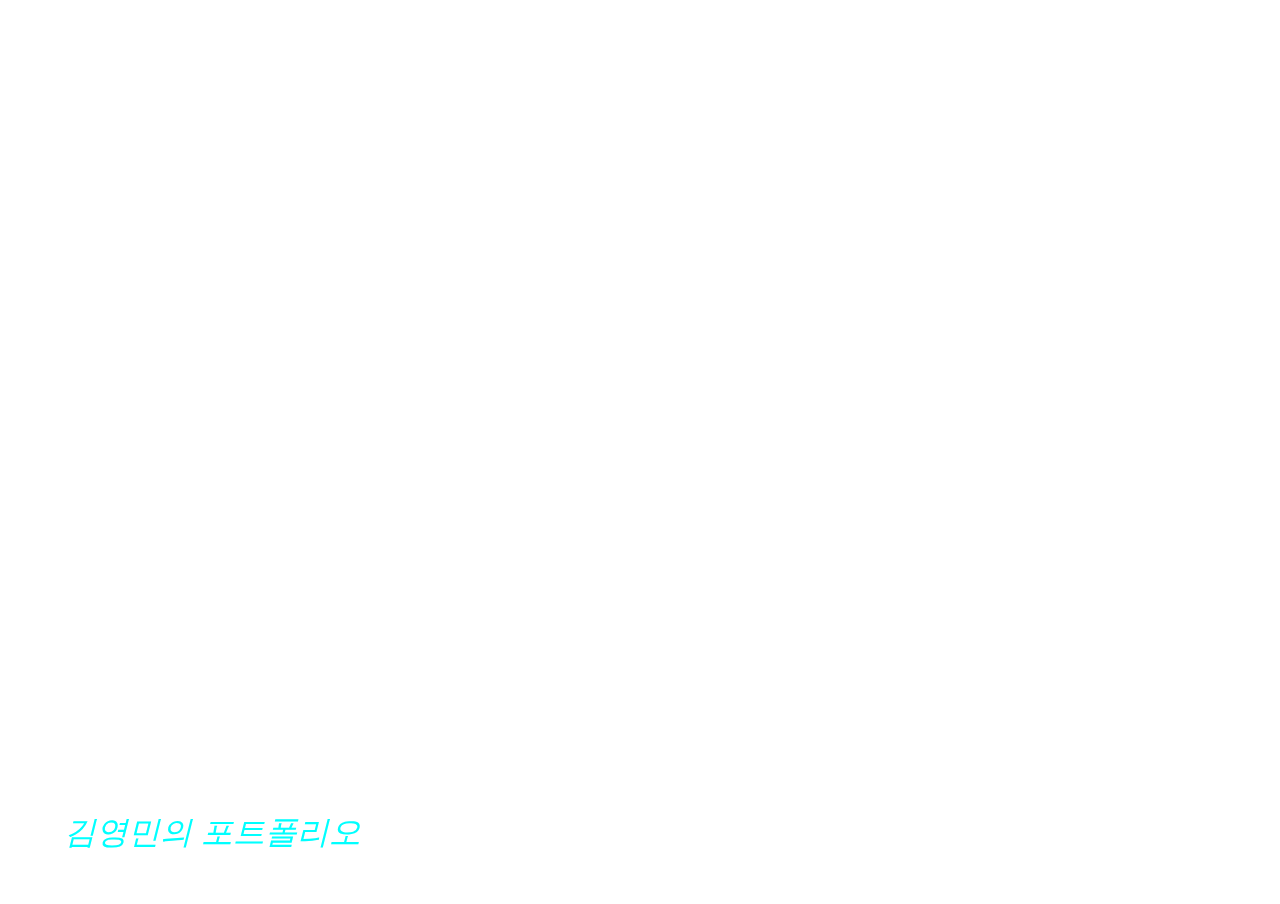
<file: index.html>
<!DOCTYPE html>
<html lang="ko">

<head>
  <meta charset="UTF-8">
  <meta http-equiv="X-UA-Compatible" content="IE=edge">
  <meta name="viewport" content="width=device-width, initial-scale=1.0">
  <meta name="description" content="김영민의 포트폴리오">
  <meta name="author" content="YHS">
  <meta name="generator" content="HTML5">
  <title>Intro</title>
  <!-- 오픈그래프 -->
  <meta property="og:type" content="website" />
  <meta property="og:site_name" content="김영민의 포트폴리오" />
  <meta property="og:title" content="Intro" />
  <meta property="og:description" content="김영민의 기획문서 창고" />
  <meta property="og:image" content="./images/name_seo.png" />
  <meta property="og:url" content="https://onepice0807portfolio.netlify.app/" />
  <!-- 트위터(X)카드 -->
  <meta property="twitter:card" content="summary" />
  <meta property="twitter:site" content="김영민의 포트폴리오" />
  <meta property="twitter:title" content="Intro" />
  <meta property="twitter:description" content="김영민의 기획문서 창고" />
  <meta property="twitter:image" content="./images/name_seo.png" />
  <meta property="twitter:url" content="https://onepice0807portfolio.netlify.app/" />

  <link rel="icon" href="/favicon.ico" />
  <link rel="stylesheet" href="/main.css">

</head>

<body>
 
  <iframe width="100%" height="100%" 
  src="https://www.youtube.com/embed/cIf54Gvg0Dw?si=o-mIT_G0oVfeHrAx" 
  title="YouTube video player" 
  frameborder="0" 
  allow="accelerometer; autoplay; clipboard-write; encrypted-media; gyroscope; picture-in-picture; web-share" 
  referrerpolicy="strict-origin-when-cross-origin" 
  allowfullscreen>
  </iframe>

  <div>
    <a id="portfolio-link" href="/pages/mainpage.html">김영민의 포트폴리오</a>
  </div>
</body>


</html>
</file>
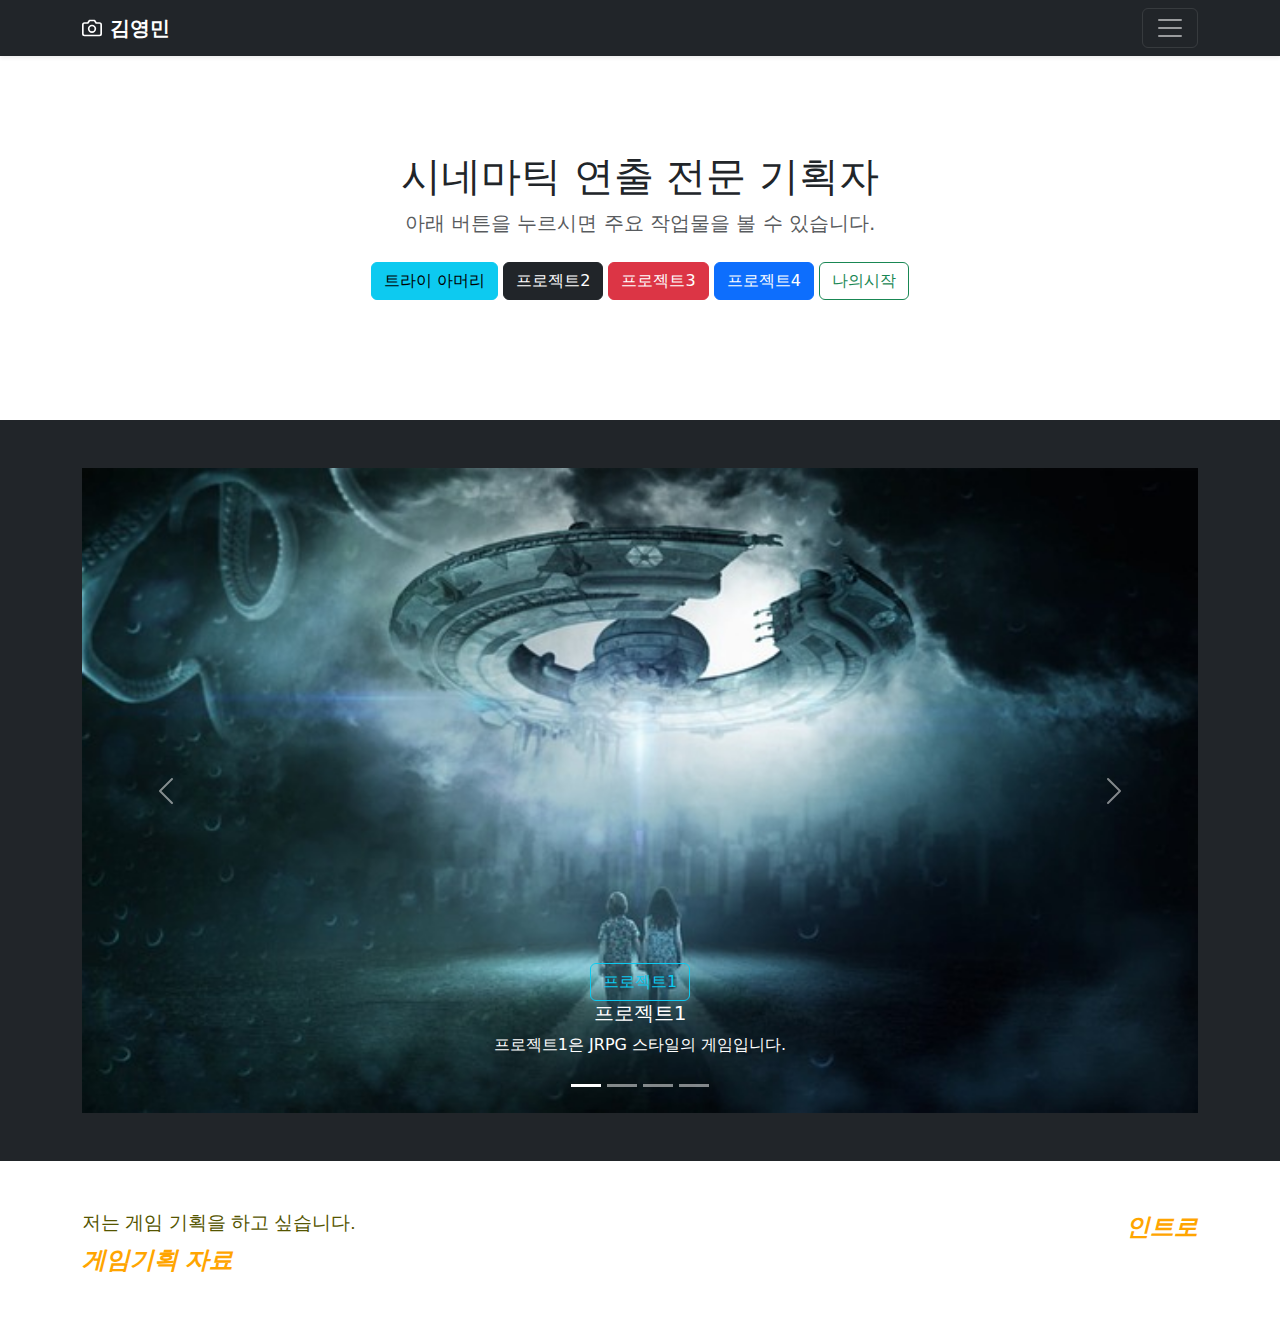
<file: pages/mainpage.html>
<!DOCTYPE html>
<html lang="ko">

<head>
  <meta charset="UTF-8">
  <meta http-equiv="X-UA-Compatible" content="IE=edge">
  <meta name="viewport" content="width=device-width, initial-scale=1.0">
  <meta name="description" content="김영민의 포트폴리오">
  <meta name="author" content="KYM">
  <meta name="generator" content="HTML5">
  <title>My Home</title>
  <!-- 오픈그래프 -->
  <meta property="og:type" content="website" />
  <meta property="og:site_name" content="김영민의 포트폴리오" />
  <meta property="og:title" content="My Home" />
  <meta property="og:description" content="김영민의 기획문서 창고" />
  <meta property="og:image" content="./images/name_seo.png" />
  <meta property="og:url" content="https://onepice0807portfolio.netlify.app/" />
  <!-- 트위터(X)카드 -->
  <meta property="twitter:card" content="summary" />
  <meta property="twitter:site" content="김영민의 포트폴리오" />
  <meta property="twitter:title" content="My Home" />
  <meta property="twitter:description" content="김영민의 기획문서 창고" />
  <meta property="twitter:image" content="./images/name_seo.png" />
  <meta property="twitter:url" content="https://onepice0807portfolio.netlify.app/" />

  <link rel="icon" href="/favicon.ico" />
  <link rel="canonical" href="https://getbootstrap.com/docs/5.3/examples/album/">

  <!-- CSS only -->
  <link rel="stylesheet" href="/pages/stylecss/page.css">
  <link href="https://cdn.jsdelivr.net/npm/bootstrap@5.3.3/dist/css/bootstrap.min.css" rel="stylesheet"
   integrity="sha384-QWTKZyjpPEjISv5WaRU9OFeRpok6YctnYmDr5pNlyT2bRjXh0JMhjY6hW+ALEwIH" crossorigin="anonymous">
  <!-- JavaScript Bundle with Popper -->
  <script defer src="https://cdn.jsdelivr.net/npm/bootstrap@5.3.3/dist/js/bootstrap.bundle.min.js"
   integrity="sha384-YvpcrYf0tY3lHB60NNkmXc5s9fDVZLESaAA55NDzOxhy9GkcIdslK1eN7N6jIeHz" crossorigin="anonymous">
  </script>


  <style>
    .bd-placeholder-img {
      font-size: 1.125rem;
      text-anchor: middle;
      -webkit-user-select: none;
      -moz-user-select: none;
      user-select: none;
    }

    @media (min-width: 768px) {
      .bd-placeholder-img-lg {
        font-size: 3.5rem;
      }
    }

    .b-example-divider {
      height: 3rem;
      background-color: rgba(0, 0, 0, .1);
      border: solid rgba(0, 0, 0, .15);
      border-width: 1px 0;
      box-shadow: inset 0 .5em 1.5em rgba(0, 0, 0, .1), inset 0 .125em .5em rgba(0, 0, 0, .15);
    }

    .b-example-vr {
      flex-shrink: 0;
      width: 1.5rem;
      height: 100vh;
    }

    .bi {
      vertical-align: -.125em;
      fill: currentColor;
    }

    .nav-scroller {
      position: relative;
      z-index: 2;
      height: 2.75rem;
      overflow-y: hidden;
    }

    .nav-scroller .nav {
      display: flex;
      flex-wrap: nowrap;
      padding-bottom: 1rem;
      margin-top: -1px;
      overflow-x: auto;
      text-align: center;
      white-space: nowrap;
      -webkit-overflow-scrolling: touch;
    }
  </style>
</head>

<body>

  <header>
    <div class="collapse bg-dark" id="navbarHeader">
      <div class="container">
        <div class="row">
          <div class="col-sm-8 col-md-7 py-4">
            <h4 class="text-white">어서오세요!</h4>
            <p class="text-muted">저는 게임기획자 지망생입니다.</p>
          </div>
          <div class="col-sm-4 offset-md-1 py-4">
            <h4 class="text-white">연락처</h4>
            <ul class="list-unstyled">
              <li><a href="#" class="text-white">HP: 010-4009-9487</a></li>
              <li><a href="#" class="text-white">거주지: 서울시 양천구 목동</a></li>
              <li><a href="#" class="text-white">이메일: onepice0807@gmail.com</a></li>
            </ul>
          </div>
        </div>
      </div>
    </div>
    <div class="navbar navbar-dark bg-dark shadow-sm">
      <div class="container">
        <a href="#" class="navbar-brand d-flex align-items-center">
          <svg xmlns="http://www.w3.org/2000/svg" width="20" height="20" fill="none" stroke="currentColor"
            stroke-linecap="round" stroke-linejoin="round" stroke-width="2" aria-hidden="true" class="me-2"
            viewBox="0 0 24 24">
            <path d="M23 19a2 2 0 0 1-2 2H3a2 2 0 0 1-2-2V8a2 2 0 0 1 2-2h4l2-3h6l2 3h4a2 2 0 0 1 2 2z" />
            <circle cx="12" cy="13" r="4" /></svg>
          <strong>김영민</strong>
        </a>
        <button class="navbar-toggler" type="button" data-bs-toggle="collapse" data-bs-target="#navbarHeader"
          aria-controls="navbarHeader" aria-expanded="false" aria-label="Toggle navigation">
          <span class="navbar-toggler-icon"></span>
        </button>
      </div>
    </div>
  </header>

  <main>
    <section class="py-5 text-center container">
      <div class="row py-lg-5">
        <div class="col-lg-8 col-md-8 mx-auto">
          <h1 class="fw-light">시네마틱 연출 전문 기획자</h1>
          <p class="lead text-muted">아래 버튼을 누르시면 주요 작업물을 볼 수 있습니다.</p>
          <p>
            <a href="/pages/sub01.html" class="btn btn-info my-2">트라이 아머리</a>
            <a href="/pages/sub02.html" class="btn btn-dark my-2">프로젝트2</a>
            <a href="/pages/sub03.html" class="btn btn-danger my-2">프로젝트3</a>
            <a href="/pages/sub04.html" class="btn btn-primary my-2">프로젝트4</a>
            <!-- <a href="/pages/sub04.html" class="btn btn-primary my-2">모코코의별</a> -->
            <a href="https://www.snu.ac.kr/index.html" class="btn btn-outline-success my-2">나의시작</a>
          </p>
        </div>
      </div>
    </section>

    <div class="album py-5 bg-dark">
      <div class="container">

          <!-- 캐로셀 테스트 -->
          <div id="carouselExampleCaptions" class="carousel slide">
            <div class="carousel-indicators">
              <button type="button" data-bs-target="#carouselExampleCaptions" data-bs-slide-to="0" class="active" aria-current="true" aria-label="Slide 1"></button>
              <button type="button" data-bs-target="#carouselExampleCaptions" data-bs-slide-to="1" aria-label="Slide 2"></button>
              <button type="button" data-bs-target="#carouselExampleCaptions" data-bs-slide-to="2" aria-label="Slide 3"></button>
              <button type="button" data-bs-target="#carouselExampleCaptions" data-bs-slide-to="3" aria-label="Slide 4"></button>
            </div>
            <div class="carousel-inner">
              <div class="carousel-item active">
                <img src="/images/spaceship01.jpg" class="d-block w-100" alt="우주선1">
                <div class="carousel-caption d-none d-md-block">
                  <a href="/pages/sub01.html" class="btn btn-outline-info">프로젝트1</a>
                  <h5>프로젝트1</h5>
                  <p>프로젝트1은 JRPG 스타일의 게임입니다.</p>
                </div>
              </div>
              <div class="carousel-item">
                <img src="/images/spaceship02.jpg" class="d-block w-100" alt="우주선2">
                <div class="carousel-caption d-none d-md-block">
                  <a href="/pages/sub02.html" class="btn btn-outline-info">프로젝트2</a>
                  <h5>프로젝트2</h5>
                  <p>프로젝트2는 심플한 모바일 게임입니다.</p>
                </div>
              </div>
              <div class="carousel-item">
                <img src="/images/spaceship05.jpg" class="d-block w-100" alt="우주선3">
                <div class="carousel-caption d-none d-md-block">
                  <a href="/pages/sub03.html" class="btn btn-outline-warning">프로젝트3</a>
                  <h5>프로젝트3</h5>
                  <p>프로젝트3는 모바일 디펜스 게임입니다.</p>
                </div>
              </div>
              <div class="carousel-item">
                <img src="/images/spaceship06.jpg" class="d-block w-100" alt="우주선4">
                <div class="carousel-caption d-none d-md-block">
                  <a href="/pages/sub04.html" class="btn btn-outline-success">프로젝트4</a>
                  <h5>프로젝트4</h5>
                  <p>프로젝트4는 MMORPG 기획 작업물 모음입니다.</p>
                </div>
              </div>
            </div>
            <button class="carousel-control-prev" type="button" data-bs-target="#carouselExampleCaptions" data-bs-slide="prev">
              <span class="carousel-control-prev-icon" aria-hidden="true"></span>
              <span class="visually-hidden">Previous</span>
            </button>
            <button class="carousel-control-next" type="button" data-bs-target="#carouselExampleCaptions" data-bs-slide="next">
              <span class="carousel-control-next-icon" aria-hidden="true"></span>
              <span class="visually-hidden">Next</span>
            </button>
          </div>
          <!-- 캐로셀 테스트 끝 -->


      </div>
    </div>

  </main>

  <footer class="text-muted py-5">
    <div class="container">
      <p class="float-end mb-1">
        <a href="/index.html">인트로</a>
      </p>
      <p class="mb-1">저는 게임 기획을 하고 싶습니다.</p>
      <p class="mb-0"><a href="https://lacy-shear-cd7.notion.site/1576e957419c803489adfa00b075f73d?pvs=74">게임기획 자료</a> </p>
    </div>
  </footer>
</body>
</html>
</file>
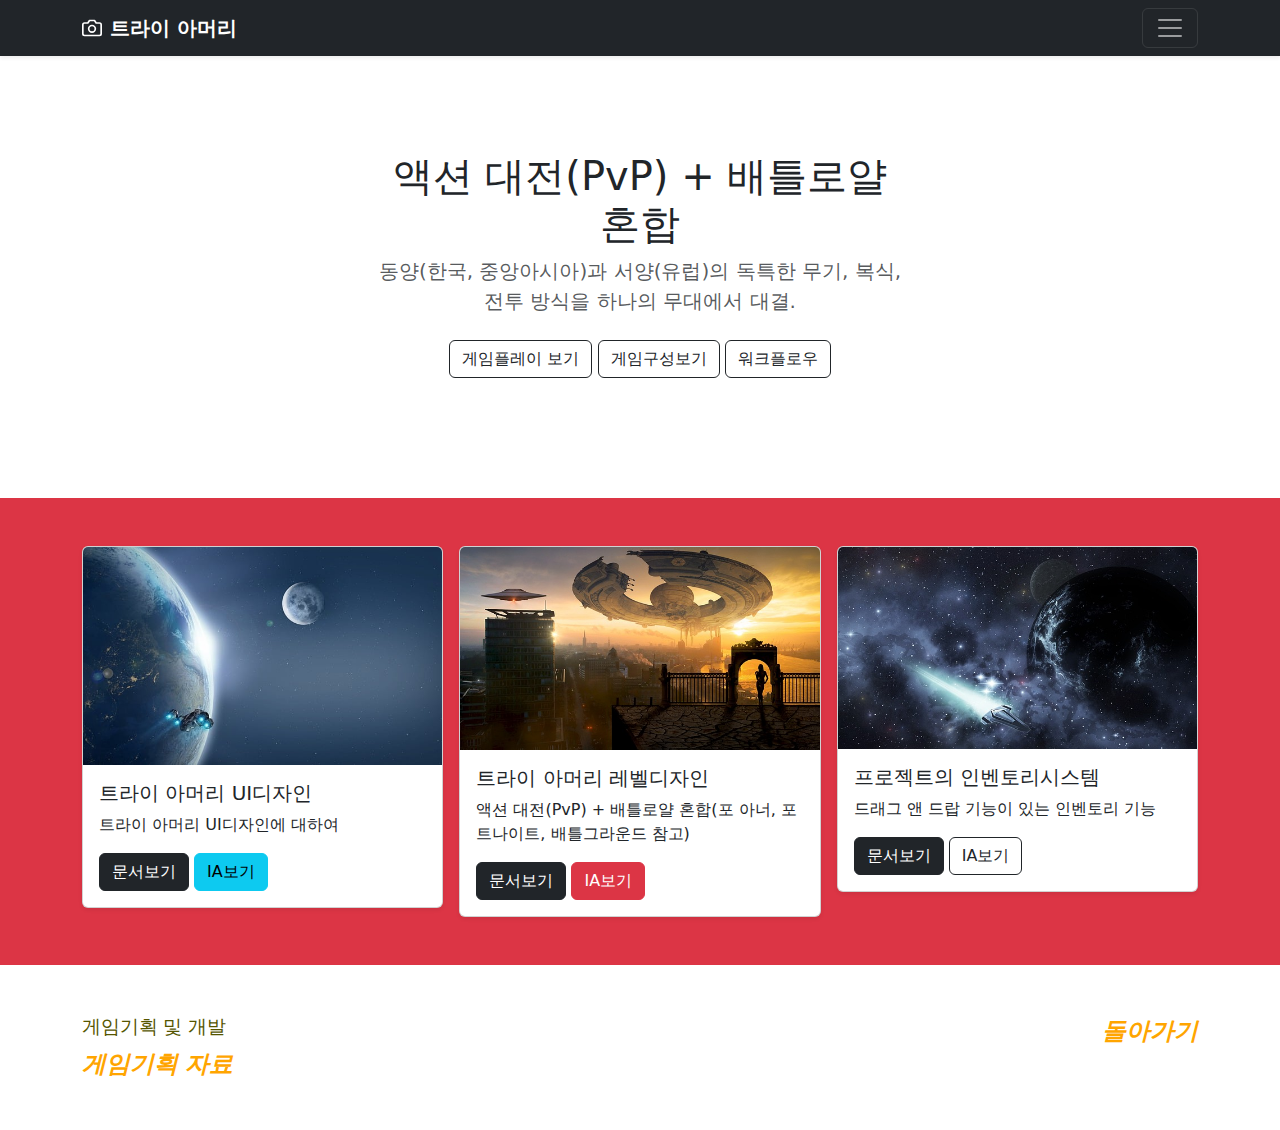
<file: pages/sub01.html>
<!DOCTYPE html>
<html lang="ko">

<head>
  <meta charset="UTF-8">
  <meta http-equiv="X-UA-Compatible" content="IE=edge">
  <meta name="viewport" content="width=device-width, initial-scale=1.0">
  <meta name="description" content="김영민의 포트폴리오">
  <meta name="author" content="YHS">
  <meta name="generator" content="HTML5">
  <title>프로젝트1기획서모음</title>
  <!-- 오픈그래프 -->
  <meta property="og:type" content="website" />
  <meta property="og:site_name" content="김영민의 포트폴리오" />
  <meta property="og:title" content="프로젝트1의기획서모음" />
  <meta property="og:description" content="김영민의 포트폴리오" />
  <meta property="og:image" content="./images/name_seo.png" />
  <meta property="og:url" content="https://onepice0807portfolio.netlify.app" />
  <!-- 트위터(X)카드 -->
  <meta property="twitter:card" content="summary" />
  <meta property="twitter:site" content="김영민의 포트폴리오" />
  <meta property="twitter:title" content="프로젝트1의기획서모음" />
  <meta property="twitter:description" content="김영민의 포트폴리오" />
  <meta property="twitter:image" content="./images/name_seo.png" />
  <meta property="twitter:url" content="https://onepice0807portfolio.netlify.app" />


  <link rel="icon" href="/favicon.ico" />
  <link rel="canonical" href="https://getbootstrap.com/docs/5.3/examples/album/">

  <!-- CSS only -->
  <link rel="stylesheet" href="/pages/stylecss/page.css">
  <link href="https://cdn.jsdelivr.net/npm/bootstrap@5.3.3/dist/css/bootstrap.min.css" rel="stylesheet"
   integrity="sha384-QWTKZyjpPEjISv5WaRU9OFeRpok6YctnYmDr5pNlyT2bRjXh0JMhjY6hW+ALEwIH" crossorigin="anonymous">
  <!-- JavaScript Bundle with Popper -->
  <script defer src="https://cdn.jsdelivr.net/npm/bootstrap@5.3.3/dist/js/bootstrap.bundle.min.js"
   integrity="sha384-YvpcrYf0tY3lHB60NNkmXc5s9fDVZLESaAA55NDzOxhy9GkcIdslK1eN7N6jIeHz" crossorigin="anonymous">
  </script>


  <style>
    .bd-placeholder-img {
      font-size: 1.125rem;
      text-anchor: middle;
      -webkit-user-select: none;
      -moz-user-select: none;
      user-select: none;
    }

    @media (min-width: 768px) {
      .bd-placeholder-img-lg {
        font-size: 3.5rem;
      }
    }

    .b-example-divider {
      height: 3rem;
      background-color: rgba(0, 0, 0, .1);
      border: solid rgba(0, 0, 0, .15);
      border-width: 1px 0;
      box-shadow: inset 0 .5em 1.5em rgba(0, 0, 0, .1), inset 0 .125em .5em rgba(0, 0, 0, .15);
    }

    .b-example-vr {
      flex-shrink: 0;
      width: 1.5rem;
      height: 100vh;
    }

    .bi {
      vertical-align: -.125em;
      fill: currentColor;
    }

    .nav-scroller {
      position: relative;
      z-index: 2;
      height: 2.75rem;
      overflow-y: hidden;
    }

    .nav-scroller .nav {
      display: flex;
      flex-wrap: nowrap;
      padding-bottom: 1rem;
      margin-top: -1px;
      overflow-x: auto;
      text-align: center;
      white-space: nowrap;
      -webkit-overflow-scrolling: touch;
    }
  </style>
</head>

<body>

  <header>
    <div class="collapse bg-danger" id="navbarHeader">
      <div class="container">
        <div class="row">
          <div class="col-sm-8 col-md-7 py-4">
            <h4 class="text-white">에 대하여</h4>
            <p class="text-muted">나의 첫 게임기획물이며 를 주제로 한 이다.</p>
          </div>
          <div class="col-sm-4 offset-md-1 py-4">
            <h4 class="text-white">신나게 싸워 본 적이 언제인가!</h4>
            <ul class="list-unstyled">
              <li><a href="#" class="text-white">HP: 010-4009-9487</a></li>
              <li><a href="#" class="text-white">거주지: 서울시 양천구 목동</a></li>
              <li><a href="#" class="text-white">이메일: onepice0807@gmail.com</a></li>
              <img src="/images/spaceship01.jpg" class="card-img-top" alt="우주선1">
            </ul>
          </div>
        </div>
      </div>
    </div>
    <div class="navbar navbar-dark bg-dark shadow-sm">
      <div class="container">
        <a href="#" class="navbar-brand d-flex align-items-center">
          <svg xmlns="http://www.w3.org/2000/svg" width="20" height="20" fill="none" stroke="currentColor"
            stroke-linecap="round" stroke-linejoin="round" stroke-width="2" aria-hidden="true" class="me-2"
            viewBox="0 0 24 24">
            <path d="M23 19a2 2 0 0 1-2 2H3a2 2 0 0 1-2-2V8a2 2 0 0 1 2-2h4l2-3h6l2 3h4a2 2 0 0 1 2 2z" />
            <circle cx="12" cy="13" r="4" /></svg>
          <strong>트라이 아머리</strong>
        </a>
        <button class="navbar-toggler" type="button" data-bs-toggle="collapse" data-bs-target="#navbarHeader"
          aria-controls="navbarHeader" aria-expanded="false" aria-label="Toggle navigation">
          <span class="navbar-toggler-icon"></span>
        </button>
      </div>
    </div>
  </header>

  <main>
    <section class="py-5 text-center container">
      <div class="row py-lg-5">
        <div class="col-lg-6 col-md-8 mx-auto">
          <h1 class="fw-light">액션 대전(PvP) + 배틀로얄 혼합</h1>
          <p class="lead text-muted">동양(한국, 중앙아시아)과 서양(유럽)의 독특한 무기, 복식, 전투 방식을 하나의 무대에서 대결.</p>
          <p>
            <a href="https://www.youtube.com/embed/ePD8xvywhjc?si=172I_mzAFU3T6vT6" class="btn btn-outline-dark my-2">게임플레이 보기</a>
            <a href="https://lacy-shear-cd7.notion.site/1766e957419c80758922d46023410e13" class="btn btn-outline-dark my-2">게임구성보기</a>
            <a href="/images/Work Flow.svg" class="btn btn-outline-dark my-2">워크플로우</a>
          </p>
        </div>
      </div>
    </section>

    <div class="album py-5 bg-danger">
      <div class="container">
        <div class="row row-cols-1 row-cols-sm-2 row-cols-md-3 g-3">
          <div class="col">
            <div class="card shadow-sm" width="100%">
              <img src="/images/spaceship04.jpg" class="card-img-top" alt="우주선1">
              <div class="card-body">
                <h5 class="card-title">트라이 아머리 UI디자인</h5>
                <p class="card-text">트라이 아머리 UI디자인에 대하여</p>
                <a href="https://lacy-shear-cd7.notion.site/1766e957419c807f9d1dc216509a764a" class="btn btn-dark">문서보기</a>
                <a href="/images/Work Flow.svg" class="btn btn-info">IA보기</a>
                <!-- <a href="https://www.nexon.com/Home/Game" class="btn btn-info">데이터테이블</a> -->
              </div>
            </div>
          </div>
          <div class="col">
            <div class="card shadow-sm" width="100%">
              <img src="/images/spaceship02.jpg" class="card-img-top" alt="우주선2">
              <div class="card-body">
                <h5 class="card-title">트라이 아머리 레벨디자인</h5>
                <p class="card-text">액션 대전(PvP) + 배틀로얄 혼합(포 아너, 포트나이트, 배틀그라운드 참고)</p>
                <a href="https://lacy-shear-cd7.notion.site/1766e957419c80758922d46023410e13" class="btn btn-dark">문서보기</a>
                <a href="/pages/sub_sub_pages/page02-1.html" class="btn btn-danger">IA보기</a>
              </div>
            </div>
          </div>
          <div class="col">
            <div class="card shadow-sm" width="100%">
              <img src="/images/spaceship03.jpg" class="card-img-top" alt="우주선3">
              <div class="card-body">
                <h5 class="card-title">프로젝트의 인벤토리시스템</h5>
                <p class="card-text">드래그 앤 드랍 기능이 있는 인벤토리 기능</p>
                <a href="/pages/sub_sub_pages/page03.html" class="btn btn-dark">문서보기</a>
                <a href="/pages/sub_sub_pages/page03-1.html" class="btn btn-outline-dark">IA보기</a>
              </div>
            </div>
          </div>
        </div>
      </div>
    </div>

  </main>

  <footer class="text-muted py-5">
    <div class="container">
      <p class="float-end mb-1">
        <a href="/pages/mainpage.html">돌아가기</a>
      </p>
      <p class="mb-1">게임기획 및 개발</p>
      <p class="mb-0"><a href="https://lacy-shear-cd7.notion.site/1576e957419c803489adfa00b075f73d?pvs=74">게임기획 자료</a> </p>
    </div>
  </footer>
</body>
</html>
</file>
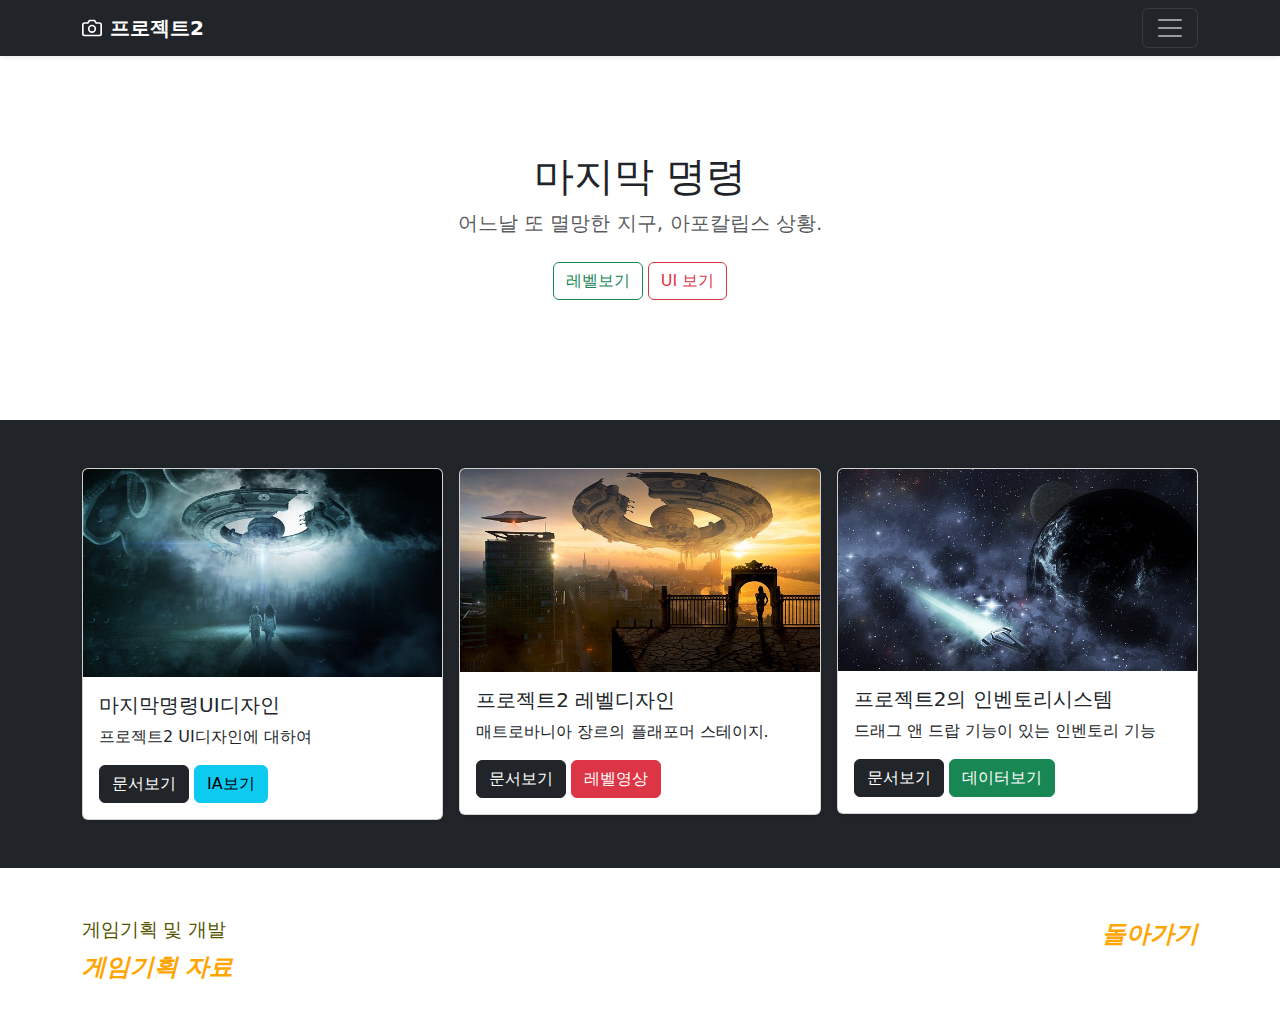
<file: pages/sub02.html>
<!DOCTYPE html>
<html lang="ko">

<head>
  <meta charset="UTF-8">
  <meta http-equiv="X-UA-Compatible" content="IE=edge">
  <meta name="viewport" content="width=device-width, initial-scale=1.0">
  <meta name="description" content="김영민의 포트폴리오">
  <meta name="author" content="김영민">
  <meta name="generator" content="HTML5">
  <title>프로젝트2기획</title>
  <!-- 오픈그래프 -->
  <meta property="og:type" content="website" />
  <meta property="og:site_name" content="김영민의 포트폴리오" />
  <meta property="og:title" content="프로젝트2기획" />
  <meta property="og:description" content="김영민의 포트폴리오" />
  <meta property="og:image" content="./images/name_seo.png" />
  <meta property="og:url" content="https://onepice0807portfolio.netlify.app" />
  <!-- 트위터(X)카드 -->
  <meta property="twitter:card" content="summary" />
  <meta property="twitter:site" content="김영민의 포트폴리오" />
  <meta property="twitter:title" content="프로젝트2기획" />
  <meta property="twitter:description" content="김영민의 포트폴리오" />
  <meta property="twitter:image" content="./images/name_seo.png" />
  <meta property="twitter:url" content="https://onepice0807portfolio.netlify.app" />


  <link rel="icon" href="/favicon.ico" />
  <link rel="canonical" href="https://getbootstrap.com/docs/5.3/examples/album/">

  <!-- CSS only -->
  <link rel="stylesheet" href="/pages/stylecss/page.css">
  <link href="https://cdn.jsdelivr.net/npm/bootstrap@5.3.3/dist/css/bootstrap.min.css" rel="stylesheet"
   integrity="sha384-QWTKZyjpPEjISv5WaRU9OFeRpok6YctnYmDr5pNlyT2bRjXh0JMhjY6hW+ALEwIH" crossorigin="anonymous">
  <!-- JavaScript Bundle with Popper -->
  <script defer src="https://cdn.jsdelivr.net/npm/bootstrap@5.3.3/dist/js/bootstrap.bundle.min.js"
   integrity="sha384-YvpcrYf0tY3lHB60NNkmXc5s9fDVZLESaAA55NDzOxhy9GkcIdslK1eN7N6jIeHz" crossorigin="anonymous">
  </script>


  <style>
    .bd-placeholder-img {
      font-size: 1.125rem;
      text-anchor: middle;
      -webkit-user-select: none;
      -moz-user-select: none;
      user-select: none;
    }

    @media (min-width: 768px) {
      .bd-placeholder-img-lg {
        font-size: 3.5rem;
      }
    }

    .b-example-divider {
      height: 3rem;
      background-color: rgba(0, 0, 0, .1);
      border: solid rgba(0, 0, 0, .15);
      border-width: 1px 0;
      box-shadow: inset 0 .5em 1.5em rgba(0, 0, 0, .1), inset 0 .125em .5em rgba(0, 0, 0, .15);
    }

    .b-example-vr {
      flex-shrink: 0;
      width: 1.5rem;
      height: 100vh;
    }

    .bi {
      vertical-align: -.125em;
      fill: currentColor;
    }

    .nav-scroller {
      position: relative;
      z-index: 2;
      height: 2.75rem;
      overflow-y: hidden;
    }

    .nav-scroller .nav {
      display: flex;
      flex-wrap: nowrap;
      padding-bottom: 1rem;
      margin-top: -1px;
      overflow-x: auto;
      text-align: center;
      white-space: nowrap;
      -webkit-overflow-scrolling: touch;
    }
  </style>
</head>

<body>

  <header>
    <div class="collapse bg-dark" id="navbarHeader">
      <div class="container">
        <div class="row">
          <div class="col-sm-8 col-md-7 py-4">
            <h4 class="text-white">프로젝트2에 대하여</h4>
            <p class="text-muted">프로젝트2은 나의 첫 게임기획물이며 블라블라...</p>
          </div>
          <div class="col-sm-4 offset-md-1 py-4">
            <h4 class="text-white">모험을 떠나 본 적이 언제인가!</h4>
            <ul class="list-unstyled">
              <li><a href="#" class="text-white">HP: 010-4009-9487</a></li>
              <li><a href="#" class="text-white">거주지: 서울시 양천구 목동</a></li>
              <li><a href="#" class="text-white">이메일: onepice0807@gmail.com</a></li>
              <img src="/images/spaceship05.jpg" class="card-img-top" alt="우주선1">
            </ul>
          </div>
        </div>
      </div>
    </div>
    <div class="navbar navbar-dark bg-dark shadow-sm">
      <div class="container">
        <a href="#" class="navbar-brand d-flex align-items-center">
          <svg xmlns="http://www.w3.org/2000/svg" width="20" height="20" fill="none" stroke="currentColor"
            stroke-linecap="round" stroke-linejoin="round" stroke-width="2" aria-hidden="true" class="me-2"
            viewBox="0 0 24 24">
            <path d="M23 19a2 2 0 0 1-2 2H3a2 2 0 0 1-2-2V8a2 2 0 0 1 2-2h4l2-3h6l2 3h4a2 2 0 0 1 2 2z" />
            <circle cx="12" cy="13" r="4" /></svg>
          <strong>프로젝트2</strong>
        </a>
        <button class="navbar-toggler" type="button" data-bs-toggle="collapse" data-bs-target="#navbarHeader"
          aria-controls="navbarHeader" aria-expanded="false" aria-label="Toggle navigation">
          <span class="navbar-toggler-icon"></span>
        </button>
      </div>
    </div>
  </header>

  <main>
    <section class="py-5 text-center container">
      <div class="row py-lg-5">
        <div class="col-lg-6 col-md-8 mx-auto">
          <h1 class="fw-light">마지막 명령</h1>
          <p class="lead text-muted">어느날 또 멸망한 지구, 아포칼립스 상황.</p>
          <p>
            <a href="https://www.youtube.com/watch?v=O1Uh6Vl08zg" class="btn btn-outline-success my-2">레벨보기</a>
            <a href="https://www.youtube.com/watch?v=d69GbPPFHk8" class="btn btn-outline-danger my-2">UI 보기</a>
          </p>
        </div>
      </div>
    </section>

    <div class="album py-5 bg-dark">
      <div class="container">
        <div class="row row-cols-1 row-cols-sm-2 row-cols-md-3 g-3">
          <div class="col">
            <div class="card shadow-sm" width="100%">
              <img src="/images/spaceship01.jpg" class="card-img-top" alt="우주선1">
              <div class="card-body">
                <h5 class="card-title">마지막명령UI디자인</h5>
                <p class="card-text">프로젝트2 UI디자인에 대하여</p>
                <a href="/pages/sub_sub_pages/page04.html" class="btn btn-dark">문서보기</a>
                <a href="/pages/sub_sub_pages/page04-1.html" class="btn btn-info">IA보기</a>
              </div>
            </div>
          </div>
          <div class="col">
            <div class="card shadow-sm" width="100%">
              <img src="/images/spaceship02.jpg" class="card-img-top" alt="우주선2">
              <div class="card-body">
                <h5 class="card-title">프로젝트2 레벨디자인</h5>
                <p class="card-text">매트로바니아 장르의 플래포머 스테이지.</p>
                <a href="/pages/sub_sub_pages/page05.html" class="btn btn-dark">문서보기</a>
                <a href="/pages/sub_sub_pages/page05-1.html" class="btn btn-danger">레벨영상</a>
              </div>
            </div>
          </div>
          <div class="col">
            <div class="card shadow-sm" width="100%">
              <img src="/images/spaceship03.jpg" class="card-img-top" alt="우주선3">
              <div class="card-body">
                <h5 class="card-title">프로젝트2의 인벤토리시스템</h5>
                <p class="card-text">드래그 앤 드랍 기능이 있는 인벤토리 기능</p>
                <a href="/pages/sub_sub_pages/page06.html" class="btn btn-dark">문서보기</a>
                <a href="/pages/sub_sub_pages/page06-1.html" class="btn btn-success">데이터보기</a>
              </div>
            </div>
          </div>
        </div>
      </div>
    </div>

  </main>

  <footer class="text-muted py-5">
    <div class="container">
      <p class="float-end mb-1">
        <a href="/pages/mainpage.html">돌아가기</a>
      </p>
      <p class="mb-1">게임기획 및 개발</p>
      <p class="mb-0"><a href="https://lacy-shear-cd7.notion.site/1576e957419c803489adfa00b075f73d?pvs=74">게임기획 자료</a> </p>
    </div>
  </footer>
</body>
</html>
</file>
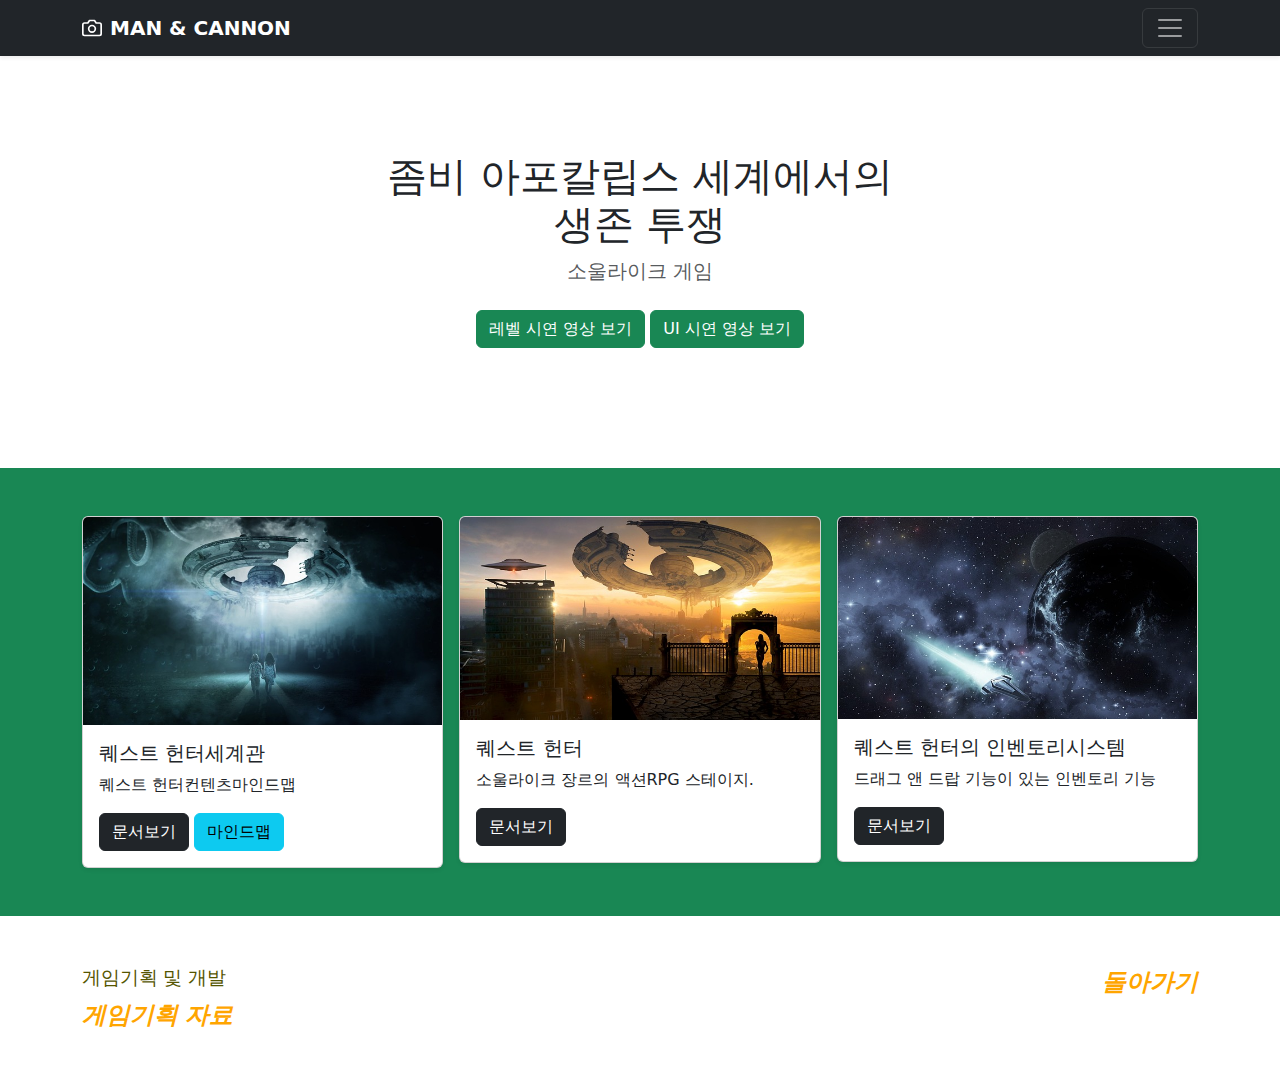
<file: pages/sub03.html>
<!DOCTYPE html>
<html lang="ko">

<head>
  <meta charset="UTF-8">
  <meta http-equiv="X-UA-Compatible" content="IE=edge">
  <meta name="viewport" content="width=device-width, initial-scale=1.0">
  <meta name="description" content="김영민의 포트폴리오">
  <meta name="author" content="김영민">
  <meta name="generator" content="HTML5">
  <title>퀘스트 헌터</title>
  <!-- 오픈그래프 -->
  <meta property="og:type" content="website" />
  <meta property="og:site_name" content="김영민의 포트폴리오" />
  <meta property="og:title" content="퀘스트 헌터" />
  <meta property="og:description" content="김영민의 포트폴리오" />
  <meta property="og:image" content="./images/name_seo.png" />
  <meta property="og:url" content="https://onepice0807portfolio.netlify.app" />
  <!-- 트위터(X)카드 -->
  <meta property="twitter:card" content="summary" />
  <meta property="twitter:site" content="김영민의 포트폴리오" />
  <meta property="twitter:title" content="퀘스트 헌터" />
  <meta property="twitter:description" content="김영민의 포트폴리오" />
  <meta property="twitter:image" content="./images/name_seo.png" />
  <meta property="twitter:url" content="https://onepice0807portfolio.netlify.app" />


  <link rel="icon" href="/favicon.ico" />
  <link rel="canonical" href="https://getbootstrap.com/docs/5.3/examples/album/">

  <!-- CSS only -->
  <link rel="stylesheet" href="/pages/stylecss/page.css">
  <link href="https://cdn.jsdelivr.net/npm/bootstrap@5.3.3/dist/css/bootstrap.min.css" rel="stylesheet"
   integrity="sha384-QWTKZyjpPEjISv5WaRU9OFeRpok6YctnYmDr5pNlyT2bRjXh0JMhjY6hW+ALEwIH" crossorigin="anonymous">
  <!-- JavaScript Bundle with Popper -->
  <script defer src="https://cdn.jsdelivr.net/npm/bootstrap@5.3.3/dist/js/bootstrap.bundle.min.js"
   integrity="sha384-YvpcrYf0tY3lHB60NNkmXc5s9fDVZLESaAA55NDzOxhy9GkcIdslK1eN7N6jIeHz" crossorigin="anonymous">
  </script>


  <style>
    .bd-placeholder-img {
      font-size: 1.125rem;
      text-anchor: middle;
      -webkit-user-select: none;
      -moz-user-select: none;
      user-select: none;
    }

    @media (min-width: 768px) {
      .bd-placeholder-img-lg {
        font-size: 3.5rem;
      }
    }

    .b-example-divider {
      height: 3rem;
      background-color: rgba(0, 0, 0, .1);
      border: solid rgba(0, 0, 0, .15);
      border-width: 1px 0;
      box-shadow: inset 0 .5em 1.5em rgba(0, 0, 0, .1), inset 0 .125em .5em rgba(0, 0, 0, .15);
    }

    .b-example-vr {
      flex-shrink: 0;
      width: 1.5rem;
      height: 100vh;
    }

    .bi {
      vertical-align: -.125em;
      fill: currentColor;
    }

    .nav-scroller {
      position: relative;
      z-index: 2;
      height: 2.75rem;
      overflow-y: hidden;
    }

    .nav-scroller .nav {
      display: flex;
      flex-wrap: nowrap;
      padding-bottom: 1rem;
      margin-top: -1px;
      overflow-x: auto;
      text-align: center;
      white-space: nowrap;
      -webkit-overflow-scrolling: touch;
    }
  </style>
</head>

<body>

  <header>
    <div class="collapse bg-success" id="navbarHeader">
      <div class="container">
        <div class="row">
          <div class="col-sm-8 col-md-7 py-4">
            <h4 class="text-white">퀘스트 헌터에 대하여</h4>
            <p class="text-muted">퀘스트 헌터은 모바일 디펜스 게임입니다.</p>
          </div>
          <div class="col-sm-4 offset-md-1 py-4">
            <h4 class="text-white">전쟁의 포화속으로!</h4>
            <ul class="list-unstyled">
              <li><a href="#" class="text-white">HP: 010-4009-9487</a></li>
              <li><a href="#" class="text-white">거주지: 서울시 양천구 목동</a></li>
              <li><a href="#" class="text-white">이메일: onepice0807@gmail.com</a></li>
              <img src="/images/spaceship01.jpg" class="card-img-top" alt="우주선1">
            </ul>
          </div>
        </div>
      </div>
    </div>
    <div class="navbar navbar-dark bg-dark shadow-sm">
      <div class="container">
        <a href="#" class="navbar-brand d-flex align-items-center">
          <svg xmlns="http://www.w3.org/2000/svg" width="20" height="20" fill="none" stroke="currentColor"
            stroke-linecap="round" stroke-linejoin="round" stroke-width="2" aria-hidden="true" class="me-2"
            viewBox="0 0 24 24">
            <path d="M23 19a2 2 0 0 1-2 2H3a2 2 0 0 1-2-2V8a2 2 0 0 1 2-2h4l2-3h6l2 3h4a2 2 0 0 1 2 2z" />
            <circle cx="12" cy="13" r="4" /></svg>
          <strong>MAN & CANNON</strong>
        </a>
        <button class="navbar-toggler" type="button" data-bs-toggle="collapse" data-bs-target="#navbarHeader"
          aria-controls="navbarHeader" aria-expanded="false" aria-label="Toggle navigation">
          <span class="navbar-toggler-icon"></span>
        </button>
      </div>
    </div>
  </header>

  <main>
    <section class="py-5 text-center container">
      <div class="row py-lg-5">
        <div class="col-lg-6 col-md-8 mx-auto">
          <h1 class="fw-light">좀비 아포칼립스 세계에서의 생존 투쟁</h1>
          <p class="lead text-muted">소울라이크 게임</p>
          <p>
            <a href="https://www.youtube.com/watch?v=O1Uh6Vl08zg" class="btn btn-success my-2">레벨 시연 영상 보기</a>
            <a href="https://www.youtube.com/watch?v=d69GbPPFHk8" class="btn btn-success my-2">UI 시연 영상 보기</a>
          </p>
        </div>
      </div>
    </section>

    <div class="album py-5 bg-success">
      <div class="container">
        <div class="row row-cols-1 row-cols-sm-2 row-cols-md-3 g-3">
          <div class="col">
            <div class="card shadow-sm" width="100%">
              <img src="/images/spaceship01.jpg" class="card-img-top" alt="우주선1">
              <div class="card-body">
                <h5 class="card-title">퀘스트 헌터세계관</h5>
                <p class="card-text">퀘스트 헌터컨텐츠마인드맵</p>
                <a href="/pages/sub_sub_pages/page07.html" class="btn btn-dark">문서보기</a>
                <a href="/pages/sub_sub_pages/page07-1.html" class="btn btn-info">마인드맵</a>
              </div>
            </div>
          </div>
          <div class="col">
            <div class="card shadow-sm" width="100%">
              <img src="/images/spaceship02.jpg" class="card-img-top" alt="우주선2">
              <div class="card-body">
                <h5 class="card-title">퀘스트 헌터</h5>
                <p class="card-text">소울라이크 장르의 액션RPG 스테이지.</p>
                <a href="/pages/sub_sub_pages/page08.html" class="btn btn-dark">문서보기</a>
              </div>
            </div>
          </div>
          <div class="col">
            <div class="card shadow-sm" width="100%">
              <img src="/images/spaceship03.jpg" class="card-img-top" alt="우주선3">
              <div class="card-body">
                <h5 class="card-title">퀘스트 헌터의 인벤토리시스템</h5>
                <p class="card-text">드래그 앤 드랍 기능이 있는 인벤토리 기능</p>
                <a href="/pages/sub_sub_pages/page09.html" class="btn btn-dark">문서보기</a>
              </div>
            </div>
          </div>
        </div>
      </div>
    </div>

  </main>

  <footer class="text-muted py-5">
    <div class="container">
      <p class="float-end mb-1">
        <a href="/pages/mainpage.html">돌아가기</a>
      </p>
      <p class="mb-1">게임기획 및 개발</p>
      <p class="mb-0"><a href="https://lacy-shear-cd7.notion.site/1576e957419c803489adfa00b075f73d?pvs=74">게임기획 자료</a> </p>
    </div>
  </footer>
</body>
</html>
</file>
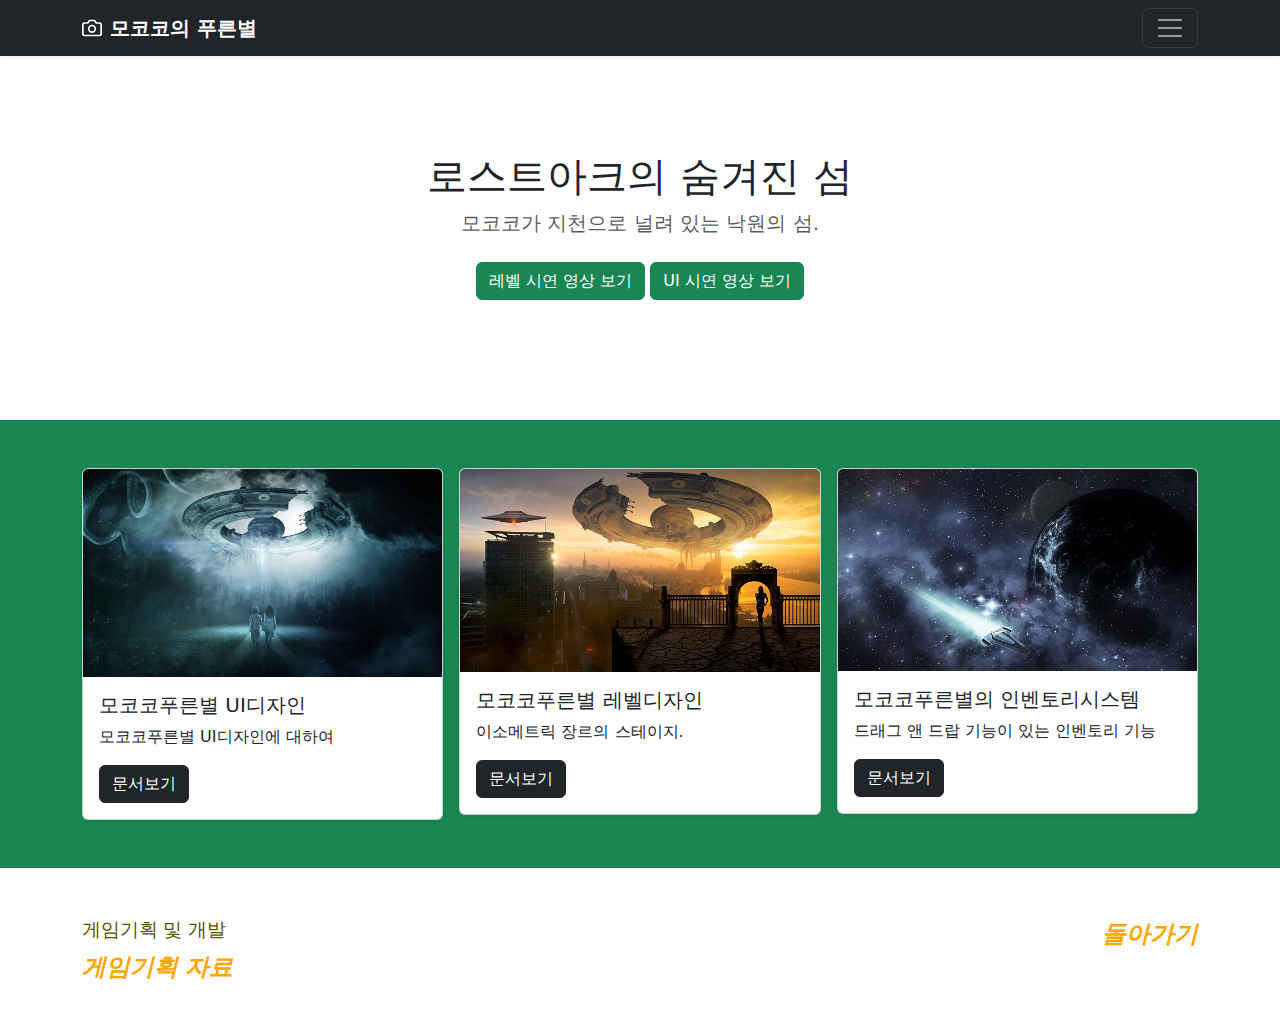
<file: pages/sub04.html>
<!DOCTYPE html>
<html lang="ko">

<head>
  <meta charset="UTF-8">
  <meta http-equiv="X-UA-Compatible" content="IE=edge">
  <meta name="viewport" content="width=device-width, initial-scale=1.0">
  <meta name="description" content="김영민의 포트폴리오">
  <meta name="author" content="을지문덕">
  <meta name="generator" content="HTML5">
  <title>모코코푸른별</title>
  <!-- 오픈그래프 -->
  <meta property="og:type" content="website" />
  <meta property="og:site_name" content="김영민의 포트폴리오" />
  <meta property="og:title" content="모코코푸른별" />
  <meta property="og:description" content="김영민의 포트폴리오" />
  <meta property="og:image" content="./images/name_seo.png" />
  <meta property="og:url" content="https://atentsgamedesignsite33.netlify.app" />
  <!-- 트위터(X)카드 -->
  <meta property="twitter:card" content="summary" />
  <meta property="twitter:site" content="김영민의 포트폴리오" />
  <meta property="twitter:title" content="모코코푸른별" />
  <meta property="twitter:description" content="김영민의 포트폴리오" />
  <meta property="twitter:image" content="./images/name_seo.png" />

  <meta property="twitter:url" content="https://atentsgamedesignsite33.netlify.app" />


  <link rel="icon" href="/favicon.ico" />
  <link rel="canonical" href="https://getbootstrap.com/docs/5.2/examples/album/">

  <!-- CSS only -->
  <link rel="stylesheet" href="/pages/stylecss/page.css">
  <link href="https://cdn.jsdelivr.net/npm/bootstrap@5.3.3/dist/css/bootstrap.min.css" rel="stylesheet"
   integrity="sha384-QWTKZyjpPEjISv5WaRU9OFeRpok6YctnYmDr5pNlyT2bRjXh0JMhjY6hW+ALEwIH" crossorigin="anonymous">
  <!-- JavaScript Bundle with Popper -->
  <script defer src="https://cdn.jsdelivr.net/npm/bootstrap@5.3.3/dist/js/bootstrap.bundle.min.js"
   integrity="sha384-YvpcrYf0tY3lHB60NNkmXc5s9fDVZLESaAA55NDzOxhy9GkcIdslK1eN7N6jIeHz" crossorigin="anonymous">
  </script>


  <style>
    .bd-placeholder-img {
      font-size: 1.125rem;
      text-anchor: middle;
      -webkit-user-select: none;
      -moz-user-select: none;
      user-select: none;
    }

    @media (min-width: 768px) {
      .bd-placeholder-img-lg {
        font-size: 3.5rem;
      }
    }

    .b-example-divider {
      height: 3rem;
      background-color: rgba(0, 0, 0, .1);
      border: solid rgba(0, 0, 0, .15);
      border-width: 1px 0;
      box-shadow: inset 0 .5em 1.5em rgba(0, 0, 0, .1), inset 0 .125em .5em rgba(0, 0, 0, .15);
    }

    .b-example-vr {
      flex-shrink: 0;
      width: 1.5rem;
      height: 100vh;
    }

    .bi {
      vertical-align: -.125em;
      fill: currentColor;
    }

    .nav-scroller {
      position: relative;
      z-index: 2;
      height: 2.75rem;
      overflow-y: hidden;
    }

    .nav-scroller .nav {
      display: flex;
      flex-wrap: nowrap;
      padding-bottom: 1rem;
      margin-top: -1px;
      overflow-x: auto;
      text-align: center;
      white-space: nowrap;
      -webkit-overflow-scrolling: touch;
    }
  </style>
</head>

<body>

  <header>
    <div class="collapse bg-success" id="navbarHeader">
      <div class="container">
        <div class="row">
          <div class="col-sm-8 col-md-7 py-4">
            <h4 class="text-white">모코코의 푸른별</h4>
            <p class="text-muted">로스트아크의 프리퀄 아이디어를 이용한 모작 게임입니다.</p>
          </div>
          <div class="col-sm-4 offset-md-1 py-4">
            <h4 class="text-white">모코코를 수확하자!</h4>
            <ul class="list-unstyled">
              <li><a href="#" class="text-white">HP: 010-4009-9487</a></li>
              <li><a href="#" class="text-white">거주지: 서울시 양천구 목동</a></li>
              <li><a href="#" class="text-white">이메일: onepice0807@gmail.com</a></li>
              <img src="/images/spaceship01.jpg" class="card-img-top" alt="우주선1">
            </ul>
          </div>
        </div>
      </div>
    </div>
    <div class="navbar navbar-dark bg-dark shadow-sm">
      <div class="container">
        <a href="#" class="navbar-brand d-flex align-items-center">
          <svg xmlns="http://www.w3.org/2000/svg" width="20" height="20" fill="none" stroke="currentColor"
            stroke-linecap="round" stroke-linejoin="round" stroke-width="2" aria-hidden="true" class="me-2"
            viewBox="0 0 24 24">
            <path d="M23 19a2 2 0 0 1-2 2H3a2 2 0 0 1-2-2V8a2 2 0 0 1 2-2h4l2-3h6l2 3h4a2 2 0 0 1 2 2z" />
            <circle cx="12" cy="13" r="4" /></svg>
          <strong>모코코의 푸른별</strong>
        </a>
        <button class="navbar-toggler" type="button" data-bs-toggle="collapse" data-bs-target="#navbarHeader"
          aria-controls="navbarHeader" aria-expanded="false" aria-label="Toggle navigation">
          <span class="navbar-toggler-icon"></span>
        </button>
      </div>
    </div>
  </header>

  <main>
    <section class="py-5 text-center container">
      <div class="row py-lg-5">
        <div class="col-lg-6 col-md-8 mx-auto">
          <h1 class="fw-light">로스트아크의 숨겨진 섬</h1>
          <p class="lead text-muted">모코코가 지천으로 널려 있는 낙원의 섬.</p>
          <p>
            <a href="https://www.youtube.com/watch?v=O1Uh6Vl08zg" class="btn btn-success my-2">레벨 시연 영상 보기</a>
            <a href="https://www.youtube.com/watch?v=d69GbPPFHk8" class="btn btn-success my-2">UI 시연 영상 보기</a>
          </p>
        </div>
      </div>
    </section>

    <div class="album py-5 bg-success">
      <div class="container">
        <div class="row row-cols-1 row-cols-sm-2 row-cols-md-3 g-3">
          <div class="col">
            <div class="card shadow-sm" width="100%">
              <img src="/images/spaceship01.jpg" class="card-img-top" alt="우주선1">
              <div class="card-body">
                <h5 class="card-title">모코코푸른별 UI디자인</h5>
                <p class="card-text">모코코푸른별 UI디자인에 대하여</p>
                <a href="/pages/sub_sub_pages/page10.html" class="btn btn-dark">문서보기</a>
              </div>
            </div>
          </div>
          <div class="col">
            <div class="card shadow-sm" width="100%">
              <img src="/images/spaceship02.jpg" class="card-img-top" alt="우주선2">
              <div class="card-body">
                <h5 class="card-title">모코코푸른별 레벨디자인</h5>
                <p class="card-text">이소메트릭 장르의 스테이지.</p>
                <a href="/pages/sub_sub_pages/page11.html" class="btn btn-dark">문서보기</a>
              </div>
            </div>
          </div>
          <div class="col">
            <div class="card shadow-sm" width="100%">
              <img src="/images/spaceship03.jpg" class="card-img-top" alt="우주선3">
              <div class="card-body">
                <h5 class="card-title">모코코푸른별의 인벤토리시스템</h5>
                <p class="card-text">드래그 앤 드랍 기능이 있는 인벤토리 기능</p>
                <a href="/pages/sub_sub_pages/page12.html" class="btn btn-dark">문서보기</a>
              </div>
            </div>
          </div>

        </div>
      </div>
    </div>

  </main>

  <footer class="text-muted py-5">
    <div class="container">
      <p class="float-end mb-1">
        <a href="/pages/mainpage.html">돌아가기</a>
      </p>
      <p class="mb-1">게임기획 및 개발</p>
      <p class="mb-0"><a href="https://lacy-shear-cd7.notion.site/1576e957419c803489adfa00b075f73d?pvs=74">게임기획 자료</a> </p>
    </div>
  </footer>
</body>
</html>
</file>
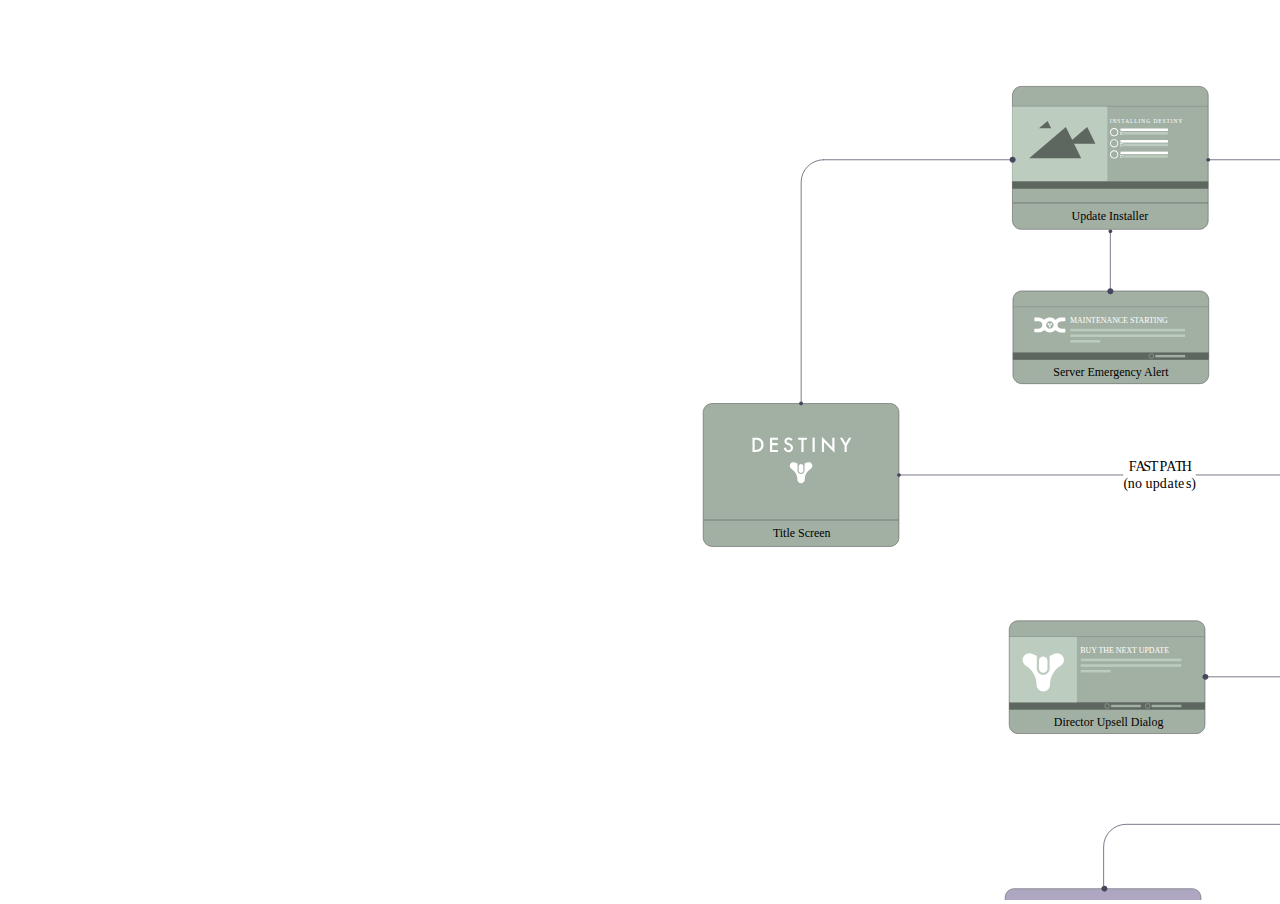
<file: pages/sub_sub_pages/page01-1.html>
<!DOCTYPE html>
<html lang="ko">

<head>
  <meta charset="UTF-8">
  <meta http-equiv="X-UA-Compatible" content="IE=edge">
  <meta name="viewport" content="width=device-width, initial-scale=1.0">
  <title>전체 IA 구조도</title>
  <style>
    #myPDF {
      width: 100%;
      height: 100vh;
    }

    body {
      margin: 0;
      padding: 0;
      overflow: hidden;
    }
  </style>
</head>

<body>

  <div>
    <iframe title="document" id="myPDF" src="/images/Destiny_flowchart_v9.svg" frameborder="0"></iframe>
  </div>
</body>

</html>
</file>
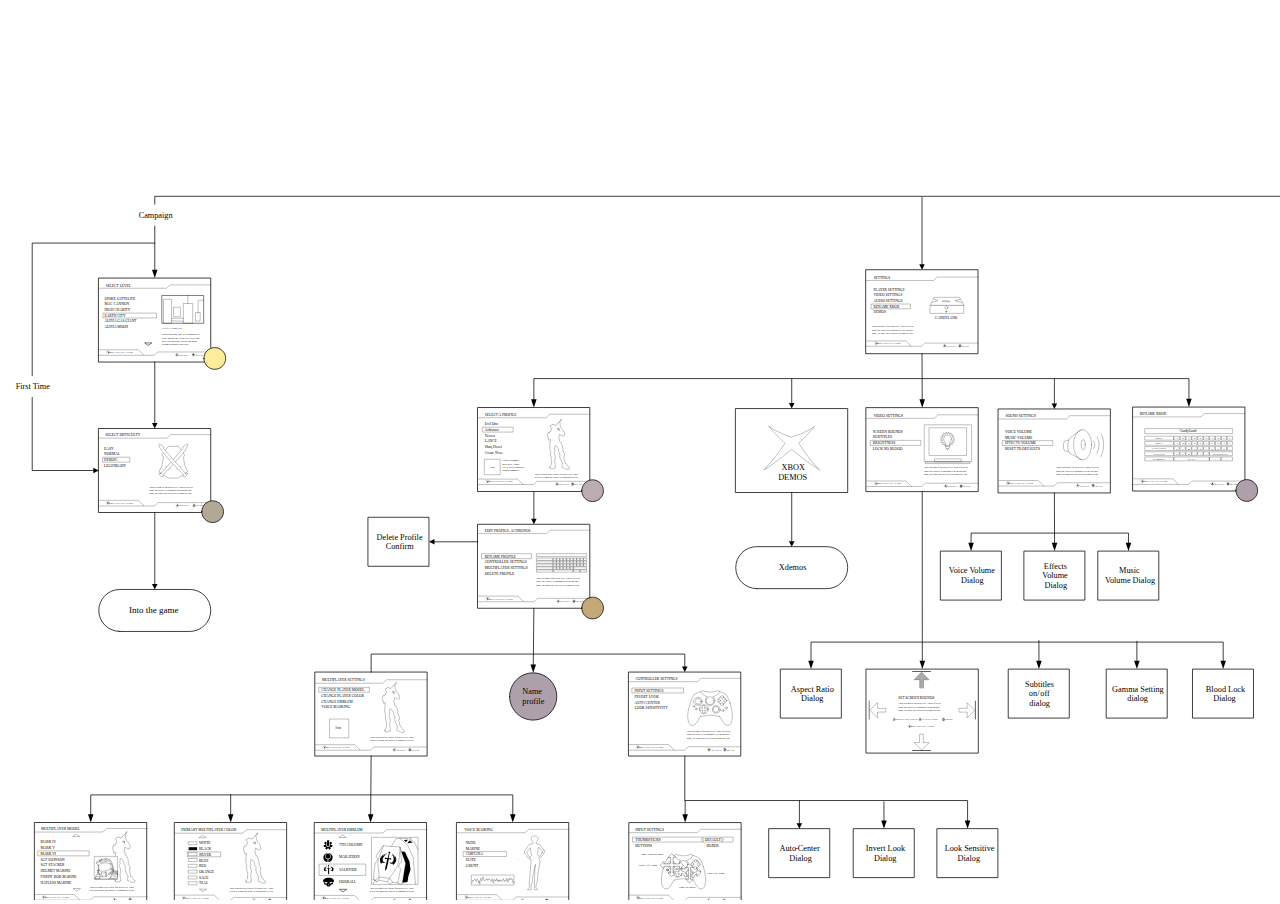
<file: pages/sub_sub_pages/page02-1.html>
<!DOCTYPE html>
<html lang="ko">

<head>
  <meta charset="UTF-8">
  <meta http-equiv="X-UA-Compatible" content="IE=edge">
  <meta name="viewport" content="width=device-width, initial-scale=1.0">
  <title>전체 IA 구조도</title>
  <style>
    #myPDF {
      width: 100%;
      height: 100vh;
    }

    body {
      margin: 0;
      padding: 0;
      overflow: hidden;
    }
  </style>
</head>

<body>

  <body>
    <iframe title="document" id="myPDF" src="/images/halo2_for+plotter.svg" frameborder="0"></iframe>
  </body>
</body>

</html>
</file>
<file: main.css>
body {
  padding: 0;
  margin: 0;
  height: 100vh;
}

#portfolio-link {
  position: fixed;
  left: 5%;
  /* right: 5%; */
  bottom: 5%;
  /* top: 5%; */
  /* color: #00ff00; */
  /* color: beige; */

  /* color: orange; */
  /* color: royalblue; */
  color: aqua;
  /* color: #00ff11; */

  text-decoration: none;
  /* font-size: 1rem; */
  font-size: 2rem;
  /* font-weight: 700; */
  /* font-weight: 100; */
  font-family: 'Franklin Gothic Medium', 'Arial Narrow', Arial, sans-serif;
  /* font-family: 'Times New Roman', Times, serif; */
  font-weight: 500;
  /* font-weight: bold; */
  font-style: italic;
  /* z-index: 1; */
}
</file>
<file: pages/stylecss/page.css>
footer p {
  font-family: 'Lucida Sans', 'Lucida Sans Regular', 'Lucida Grande', 'Lucida Sans Unicode', Geneva, Verdana, sans-serif;
  font-size: 1.2rem;
  font-weight: 500;
  color: #555500;
}
footer p a {
    /* color: #000000; */
  
    color: orange;
    /* color: royalblue; */
    /* color: aqua; */
    /* color: #00ff11; */
  
    text-decoration: none;
    /* font-size: 1rem; */
    font-size: 1.5rem;
    /* font-weight: 700; */
    /* font-weight: 100; */
    font-family: 'Franklin Gothic Medium', 'Arial Narrow', Arial, sans-serif;
    /* font-weight: 600; */
    font-weight: bold;
    font-style: italic;
    /* z-index: 1; */
  }
</file>
